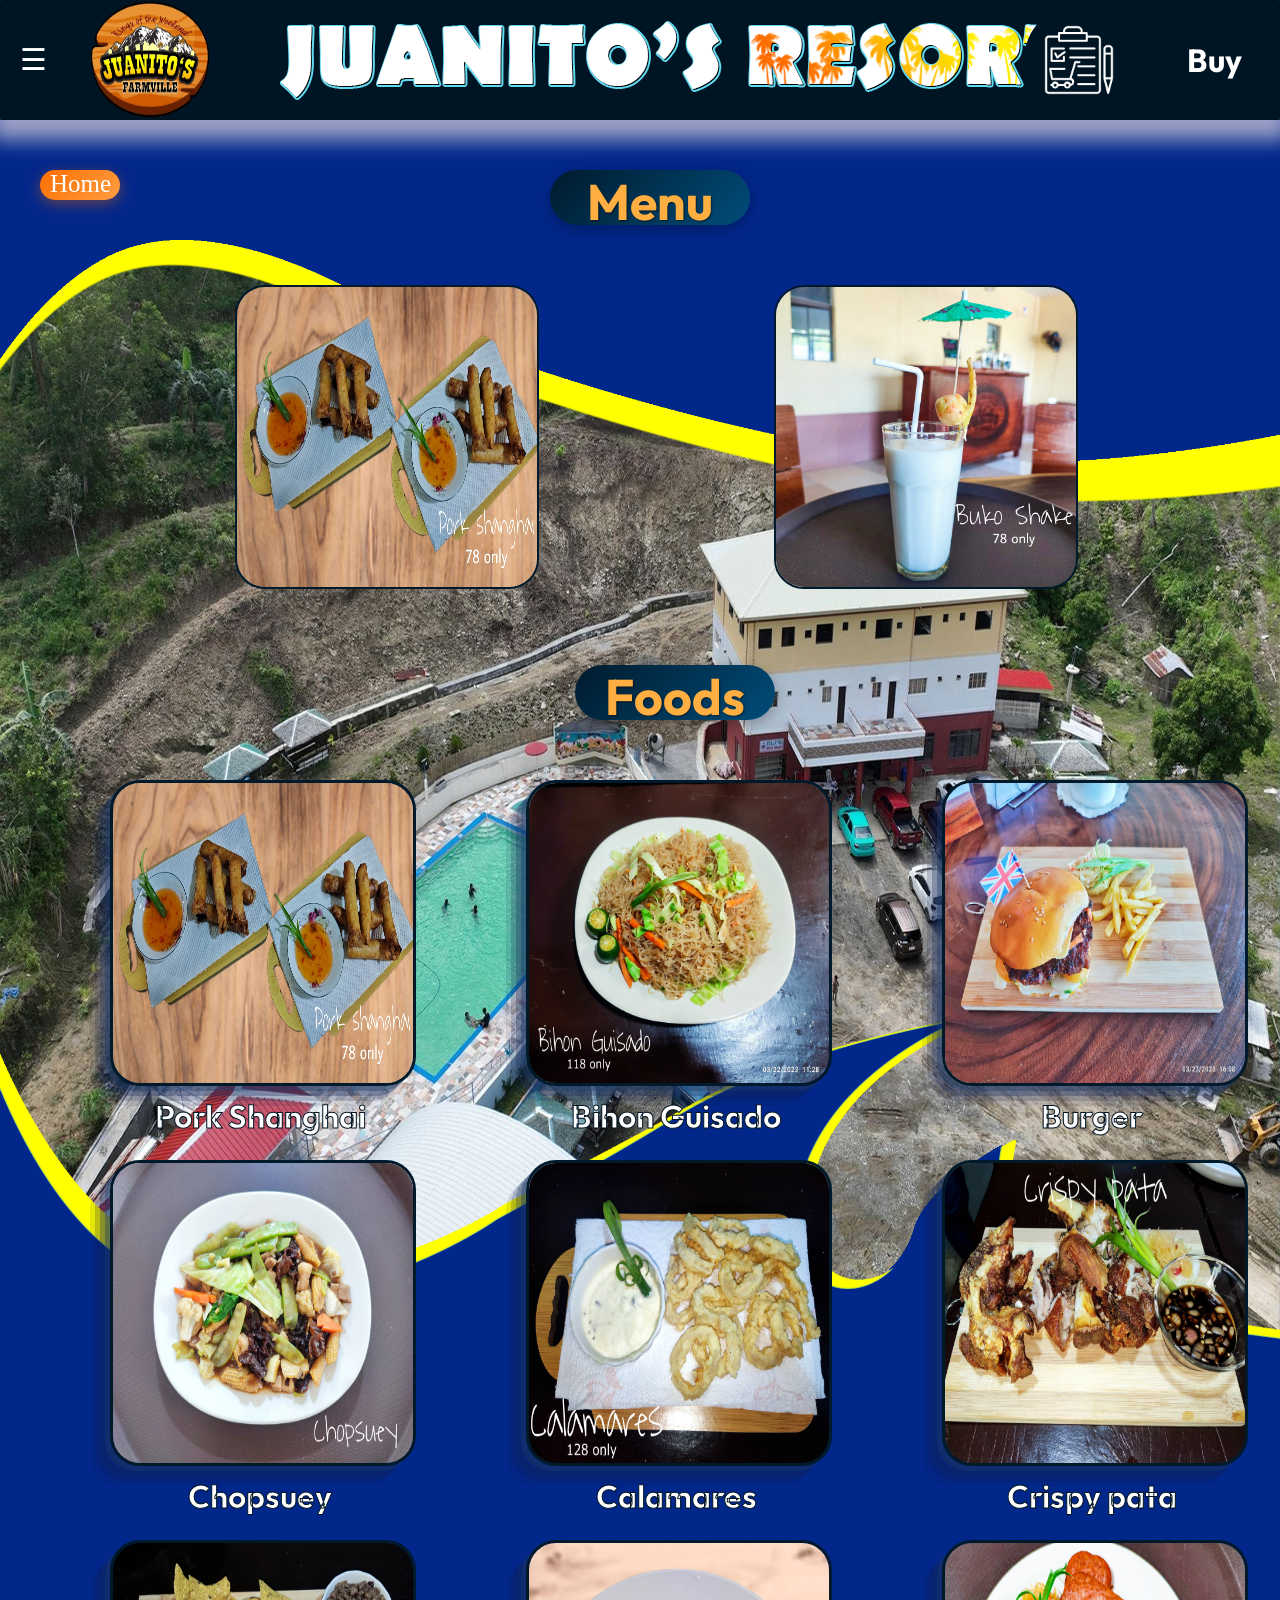
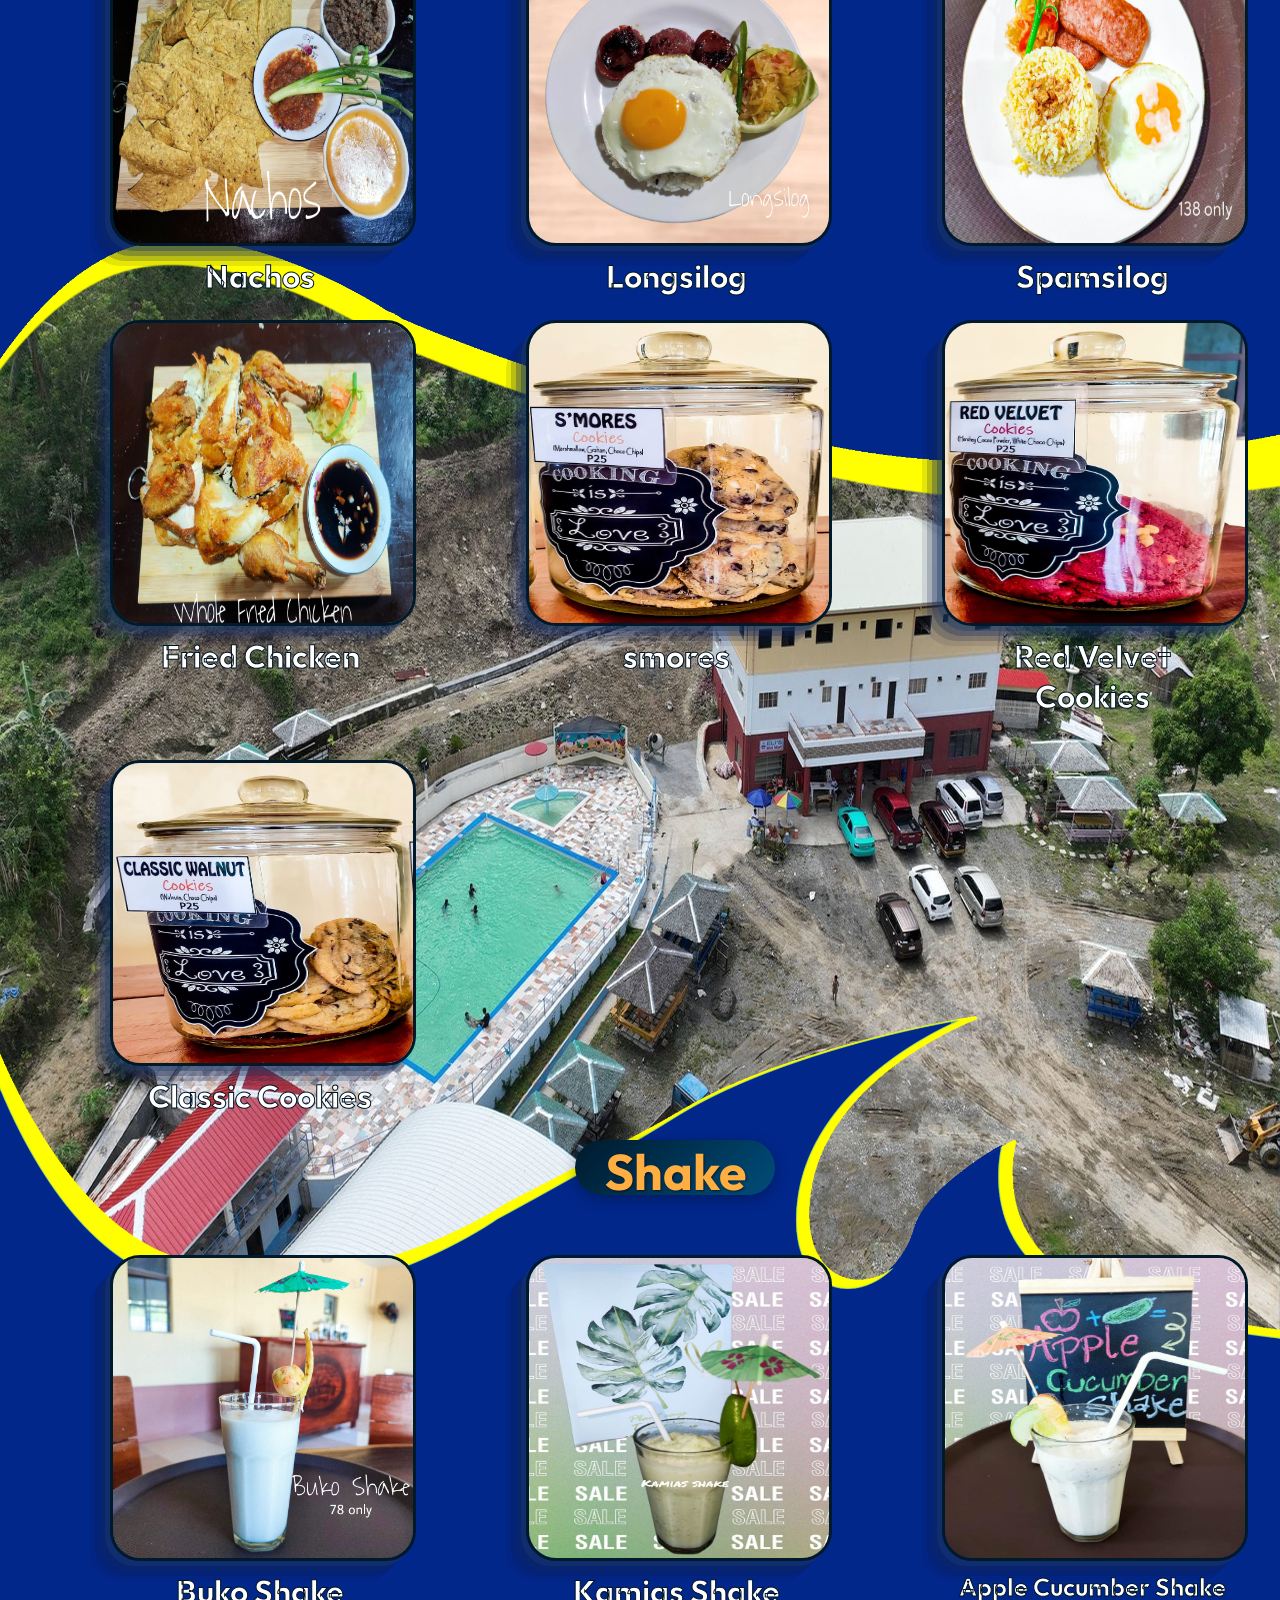
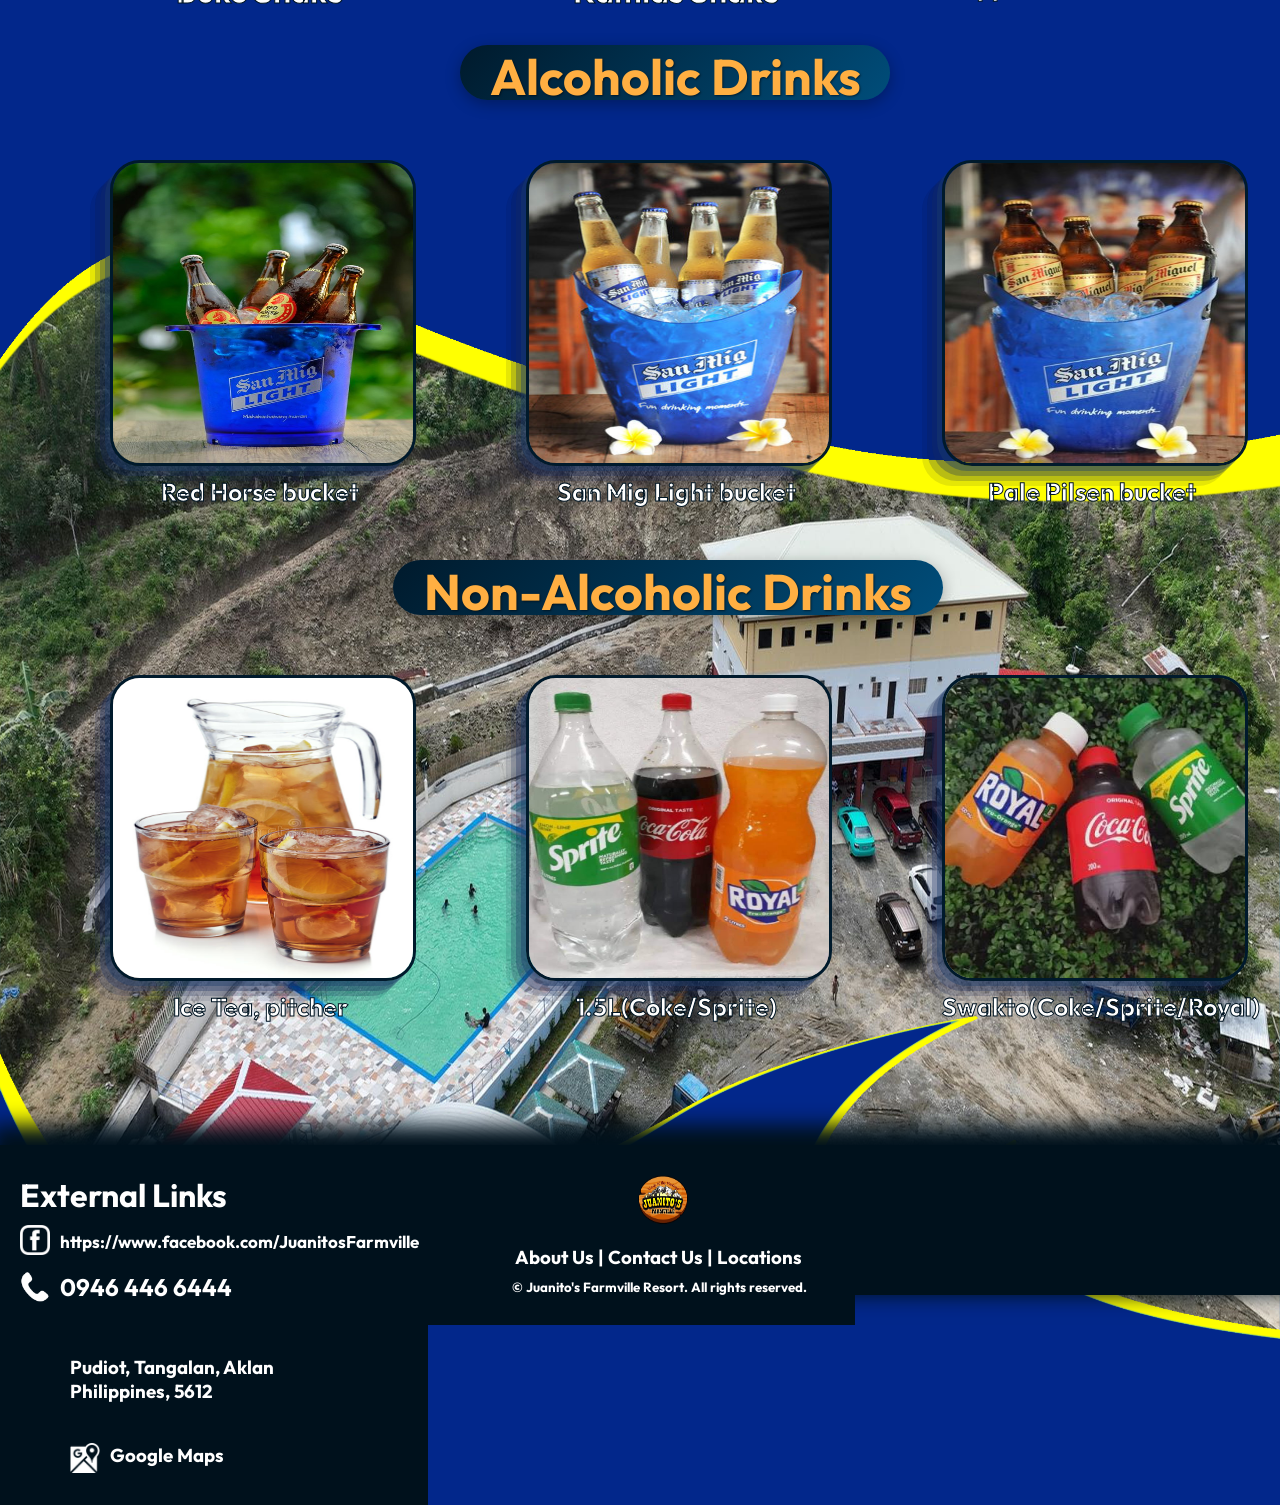
<file: menu.html>
<html>
<head>
	<link href="assets/css/foods_drinks.css" rel="stylesheet" type="text/css">
	<link rel="icon" type="image/x-icon" href="images/logo.ico">
	<script src="assets/js/jquery-3.6.4.min.js" type="text/javascript"></script>
	<title>Menu</title>
	<link href="assets/css/responsive.css" rel="stylesheet" type="text/css">
</head>
<body>

		<img class="background">
		<div id="mySidenav" class="sidenav">
			<p class="closebtn" onclick="closeNav()">&times;</p>
			<a href="index.html">Home</a>
			<a id="nav" href="#scrollMenu">Menu</a>
			<a id="nav" href="#scrollFoods">Foods</a>
			<a id="nav"href="#scrollDrinks">Shake</a>
			<a id="nav"href="#scrollAlcoholicDrinks">Alcoholic Drinks</a>
			<a id="nav" href="#scrollNonAlcDrinks">Non-Alcoholic Drinks</a>
			<a href="contact_us.html">Contact</a>
			<a href="rates_packages.html">Rates & Packages</a>
		</div>
		
		<div id="header" class="header" > 
			<div id="sidebar" onclick="openNav()"  style="font-size:30px;cursor:pointer" ><span>&#9776;</span></div>
			<a href="index.html"><img src="assets/images/logo.png" id="logo"></a> 
			<div id="cart"><img id="cartImg" src="assets/images/order1.png"></div>
			<div id="buy"><h1>Buy</h1></div>
		</div>	
		<!-- MENU --><!-- MENU --><!-- MENU --><!-- MENU --><!-- MENU --><!-- MENU --><!-- MENU --><!-- MENU --><!-- MENU --><!-- MENU -->
		<div class="content" id="content" >	
			<div id="scrollMenu"></div>
			
			<div id="orderDiv">
			<h3>Order List</h3>
				<div id="cartDiv">
					
				</div>
			</div>

			<div id="backgroundVid">
				<video id="theVideo" height="100%" width="100%" autoplay loop muted>
					<source src="assets/videos/waves_1080p.mp4" type="video/mp4">
				</video>
			</div>
			
			<div id="backbtn">
				<a href="index.html">Home</a>
			</div>
			
			<h1 id="title">Menu</h1>
		
			<div class="menuBtn" id="food">
				<a href="#scrollFoods"><img id="shanghaiMenu" src="assets/images/shanghai.jpg"/><div id="menutitle" class="food"><h1>Foods</h1></div></a>
			</div>
			
			<div class="menuBtn" id="drink">
				<a href="#scrollDrinks"><img id="bukoMenu" src="assets/images/buko shake.jpg"/>
				<div id="menutitle" class="drink"><h1>Drinks</h1></div></a>  
			</div>
		
		</div>
		<!-- FOODS --><!-- FOODS --><!-- FOODS --><!-- FOODS --><!-- FOODS --><!-- FOODS --><!-- FOODS --><!-- FOODS --><!-- FOODS --><!-- FOODS -->
		<div class="content" id="contentFoods">	
			<div id="scrollFoods"></div>
			
			<h1 id="foodtitleMenu">Foods</h1>
			
			
			
			<div class="menu" id="shanghai">
				<a ><img class="prodImg" src="assets/images/shanghai.jpg"/>
				<h1 class="foodTitle">Pork Shanghai</h1>
				<div class="foodPrice" id="shanghaiPrice"><h1>&#8369; 78.00</h1></div></a>
			</div>	
			
			<div class="menu" id="bihon" >
				<a ><img class="prodImg" src="assets/images/bihon.jpg"/>  
				<h1 class="foodTitle">Bihon Guisado</h1>
				<div class="foodPrice" id="bihonPrice"><h1>   &#8369; 118.00</h1></div></a>
			</div>	
			
			<div class="menu" id="burger">
				<a ><img class="prodImg" src="assets/images/burger.jpg"/>
				<h1 class="foodTitle">Burger</h1>
				<div class="foodPrice" id="burgerPrice"><h1>&#8369; 138.00</h1></div></a>	
			</div>	
			
			<div class="menu" id="chopsuey" >
				<a ><img class="prodImg" src="assets/images/chopsuey.jpg"/>
				<h1 class="foodTitle">Chopsuey</h1>
				<div class="foodPrice" id="chopsueyPrice"><h1>&#8369; 138.00</h1></div></a>
			</div>	
			
			<div class="menu" id="calamares">
				<a ><img class="prodImg" src="assets/images/calamares.jpg"/>
				<h1 class="foodTitle">Calamares</h1>
				<div class="foodPrice" id="calamaresPrice"><h1>&#8369; 128.00</h1></div></a> 	
			</div>	
			
			<div class="menu" id="crispypata">
				<a ><img class="prodImg" src="assets/images/crispy pata.jpg"/>
				<h1 class="foodTitle">Crispy pata</h1>
				<div class="foodPrice" id="crispypataPrice"><h1>&#8369; 468.00</h1></div></a>	
			</div>	
			
			<div class="menu" id="nachos">
				<a ><img class="prodImg" src="assets/images/nachos.jpg"/>
				<h1 class="foodTitle">Nachos</h1>
				<div class="foodPrice" id="nachosPrice"><h1>&#8369; 198.00</h1></div></a>	
			</div>	
			
			<div class="menu" id="longsilog">
				<a ><img class="prodImg" src="assets/images/longsilog.jpg"/>
				<h1 class="foodTitle">Longsilog</h1>
				<div class="foodPrice" id="longsilogPrice"><h1>&#8369; 98.00</h1></div></a>	
			</div>	
			
			<div class="menu" id="spamsilog">
				<a ><img class="prodImg" src="assets/images/spamsilog.jpg"/>
				<h1 class="foodTitle">Spamsilog</h1>
				<div class="foodPrice" id="spamsilogPrice"><h1>&#8369; 138.00</h1></div></a>
			</div>	
			
			<div class="menu" id="friedchicken">
				<a ><img class="prodImg" src="assets/images/whole fried chicken.jpg"/>
				<h1 class="foodTitle">Fried Chicken</h1>
				<div class="foodPrice" id="friedchickenPrice"><h1>&#8369; 388.00</h1></div></a>
			</div>	
			
			<div class="menu" id="smores">
				<a ><img class="prodImg" src="assets/images/smores.jpg"/>
				<h1 class="foodTitle">smores</h1>
				<div class="foodPrice" id="smoresPrice"><h1>&#8369; 25.00</h1></div></a>
			</div>
			<div class="menu" id="redvelvet">
				<a ><img class="prodImg" src="assets/images/redvelvet.jpg"/>
				<h1 class="foodTitle" id="redvelvetTitle">Red Velvet Cookies</h1>
				<div class="foodPrice" id="redvelvetPrice"><h1>&#8369; 25.00</h1></div></a>
			</div>
			<div class="menu" id="classic">
				<a ><img class="prodImg" src="assets/images/classic.jpg"/>
				<h1 class="foodTitle">Classic Cookies</h1>
				<div class="foodPrice" id="classicPrice"><h1>&#8369; 25.00</h1></div></a>
			</div>
			
		</div>
		<!--DRINKS--><!--DRINKS--><!--DRINKS--><!--DRINKS--><!--DRINKS--><!--DRINKS--><!--DRINKS--><!--DRINKS--><!--DRINKS--><!--DRINKS-->
		<div class="content" id="contentDrinks">	
			<div id="scrollDrinks"></div>
			
			<h1 id="drinktitleMenu">Shake</h1>
			
			<div class="menu" id="buko">
				<a ><img class="prodImg" src="assets/images/buko shake.jpg"/>
				<h1 class="drinkTitle">Buko Shake</h1>
				<div class="drinkPrice" id="bukoPrice"><h1>&#8369; 78.00</h1></div></a>  
			</div>	
			<div class="menu" id="kamias">
				<a ><img class="prodImg" src="assets/images/kamias shake.jpg"/>
				<h1 class="drinkTitle">Kamias Shake</h1>
				<div class="drinkPrice" id="kamiasPrice"><h1>&#8369; 88.00</h1></div></a>	
			</div>	
			<div class="menu" id="cucumber">
				<a ><img class="prodImg" src="assets/images/cucumber shake.jpg"/>
				<h1 id="cucumberTitle">Apple Cucumber Shake</h1>
				<div class="drinkPrice" id="cucumberPrice"><h1>&#8369; 98.00</h1></div></a>
			</div>	
			
			<div id="scrollAlcoholicDrinks"></div>
			<h1 id="title1">Alcoholic Drinks</h1>
			
			<div class="menu" id="redhorse">
				<a ><img class="prodImg" src="assets/images/redhorse.jpg"/>
				<h1 class="alcoholTitle">Red Horse bucket</h1>
				<div class="drinkPrice" id="redhorsePrice"><h1><a>&#8369; 410.00</div></a>
			</div>
			
			<div class="menu" id="sanmig">
				<a ><img class="prodImg" src="assets/images/sanmig.jpg"/>
				<h1 class="alcoholTitle">San Mig Light bucket</h1>
				<div class="drinkPrice" id="sanmigPrice"><h1><a>&#8369; 350.00</div></a>
			</div>
			
			<div class="menu" id="pilsen">
				<a ><img class="prodImg" src="assets/images/pilsen.jpg"/>
				<h1 class="alcoholTitle" id="pilsenTitle">Pale Pilsen bucket</h1>
				<div class="drinkPrice" id="pilsenPrice"><h1><a>&#8369; 320.00</div></a>
			</div>
			
			<div id="scrollNonAlcDrinks"></div>
			<h1 id="title2">Non-Alcoholic Drinks</h1>
			
			<div class="menu" id="icetea">
				<a ><img class="prodImg" src="assets/images/icetea.jpg"/>
				<h1 class="nonalcTitle" id="iceteaTitle">Ice Tea, pitcher</h1>
				<div class="drinkPrice" id="iceteaPrice"><h1><a>&#8369; 88.00</div></a>
			</div>
			
			<div class="menu" id="softdrinks">
				<a ><img class="prodImg" src="assets/images/softdrinks.jpg"/>
				<h1 class="nonalcTitle" id="softdrinksTitle">1.5L(Coke/Sprite)</h1>
				<div class="drinkPrice" id="softdrinksPrice"><h1><a>&#8369; 80.00</div></a>
			</div>
			
			<div class="menu" id="swakto">
				<a ><img class="prodImg" src="assets/images/swakto.jpg"/>
				<h1 class="nonalcTitle" id="swaktoTitle">Swakto(Coke/Sprite/Royal)</h1>
				<div class="drinkPrice" id="swaktoPrice"><h1><a>&#8369; 20.00</div></a>
			</div>
			
		</div>
		
		<div id="footer">
		
			<div class="footerlinks" id="box1">
				<h1>External Links</h1>
				<a href="https://www.facebook.com/JuanitosFarmville" target="_blank"><img src="assets/images/fb.png" id="linkicon">
				<h3>https://www.facebook.com/JuanitosFarmville</h3></a>
				<br>
				<img src="assets/images/phone.png" id="linkicon"><h2>0946 446 6444</h2>
			</div>
			
			<div class="footerlinks" id="box2">
				<a href="#"><img src="assets/images/logo.png" id="icon"></a><br><br><br>
				<h3><a href="#">About Us</a> | <a href="contact_us">Contact Us</a> | <a href="https://www.google.com/maps/dir//11.7388953,122.2645211/@11.1842206,122.0379746,9z" target="_blank">Locations</a></h3>
				<h5>&copy; Juanito's Farmville Resort. All rights reserved.</h5>
			</div>
			
			<div class="footerlinks" id="box3">
				<h3>Pudiot, Tangalan, Aklan<br>
				Philippines, 5612 </h3>
				<br><br>
				<a href="https://www.google.com/maps/dir//11.7388953,122.2645211/@11.1842206,122.0379746,9z" target="_blank"><img src="assets/images/googlemaps.png" id="linkicon">
				<h3>Google Maps</h3></a>
			</div>
			
		</div>

	<script>
	   
			function openNav() {
				$("#mySidenav").css('width', '320px');
				$("#mySidenav a").css('width', '300px');
	
			}

			function closeNav() {
				$("#mySidenav").css('width', '0px');
			}
				


		
		
		
		
		
		 $(document).ready(function(){
		 	//cart
		 	$("#orderDiv").hide();
			
			$("#cart").click(function(){
				$("#orderDiv").slideToggle();
				
			});
			
			$("#buy").click(function(){
				alert("Thank You for Ordering!");
				$("#cartDiv").html("");
				$("#orderDiv").slideUp(1000);
			});
			

			//Order Append
			
			
			$(".menu").click(function(){
				 var item = $(this).find(".foodTitle, .drinkTitle, #cucumberTitle, .alcoholTitle, .nonalcTitle").text();
				 var price = $(this).find(".foodPrice, .drinkPrice").text();
				
				
				$("#cartDiv").append('<li >' + item + " - " +  price + '</li>')
				$("#orderDiv").slideDown();
				
			});
			

			
			
			//Main Menu
			$("#food").hover(function(){
				$(".food").show();
			});
			
			$("#drink").hover(function(){
				$(".drink").show();
			});
			
			$("#food, #drink").click(function(){
				$("#mySidenav").css('width', '300px');
			});
			
			$(".menu").click(function(){
				$("#mySidenav").css('width', '0px');
			});
			
			
				
			$(".menuBtn").mouseleave(function(){
				$(".drink, .food").hide();
			});
			
			//Foods
			$("#shanghai").hover(function(){
				$("#shanghaiPrice").show();
			});
			
			$("#bihon").hover(function(){
				$("#bihonPrice").show();
			});
			
			$("#burger").hover(function(){
				$("#burgerPrice").show();
			});
			
			$("#chopsuey").hover(function(){
				$("#chopsueyPrice").show();
			});
			
			$("#calamares").hover(function(){
				$("#calamaresPrice").show();
			});
			
			$("#crispypata").hover(function(){
				$("#crispypataPrice").show();
			});
			
			$("#nachos").hover(function(){
				$("#nachosPrice").show();
			});
			
			$("#longsilog").hover(function(){
				$("#longsilogPrice").show();
			});
			
			$("#spamsilog").hover(function(){
				$("#spamsilogPrice").show();
			});
			
			$("#friedchicken").hover(function(){
				$("#friedchickenPrice").show();
			});
			
			$("#smores").hover(function(){
				$("#smoresPrice").show();
			});

			$("#classic").hover(function(){
				$("#classicPrice").show();
			});
			
			
			
			
			$("#redvelvet").hover(function(){
				$("#redvelvetPrice").show();
			});
			
			
			
			$(".menu").mouseleave(function(){
				$(".foodPrice").hide();

			});
			
			
			
			
			
			//DRINKS
			$("#buko").hover(function(){
				$("#bukoPrice").show();
			});
			
			$("#kamias").hover(function(){
				$("#kamiasPrice").show();
			});
			
			$("#cucumber").hover(function(){
				$("#cucumberPrice").show();
	
			});
			
			
			$("#redhorse").hover(function(){
				$("#redhorsePrice").show();
			});
			
			$("#sanmig").hover(function(){
				$("#sanmigPrice").show();
			});
			
			$("#pilsen").hover(function(){
				$("#pilsenPrice").show();
			});
			
			$("#icetea").hover(function(){
				$("#iceteaPrice").show();
			});
			
			$("#softdrinks").hover(function(){
				$("#softdrinksPrice").show();
			});
		
			$("#swakto").hover(function(){
				$("#swaktoPrice").show();
				$("#swaktoTitle").hide();
			});
			

			
			$(".menu").mouseleave(function(){
				$(".drinkprice").hide();
				$("#swaktoTitle").show();
			});
			
		});
		
		
		
		
	</script>
</body>
</html>
</file>
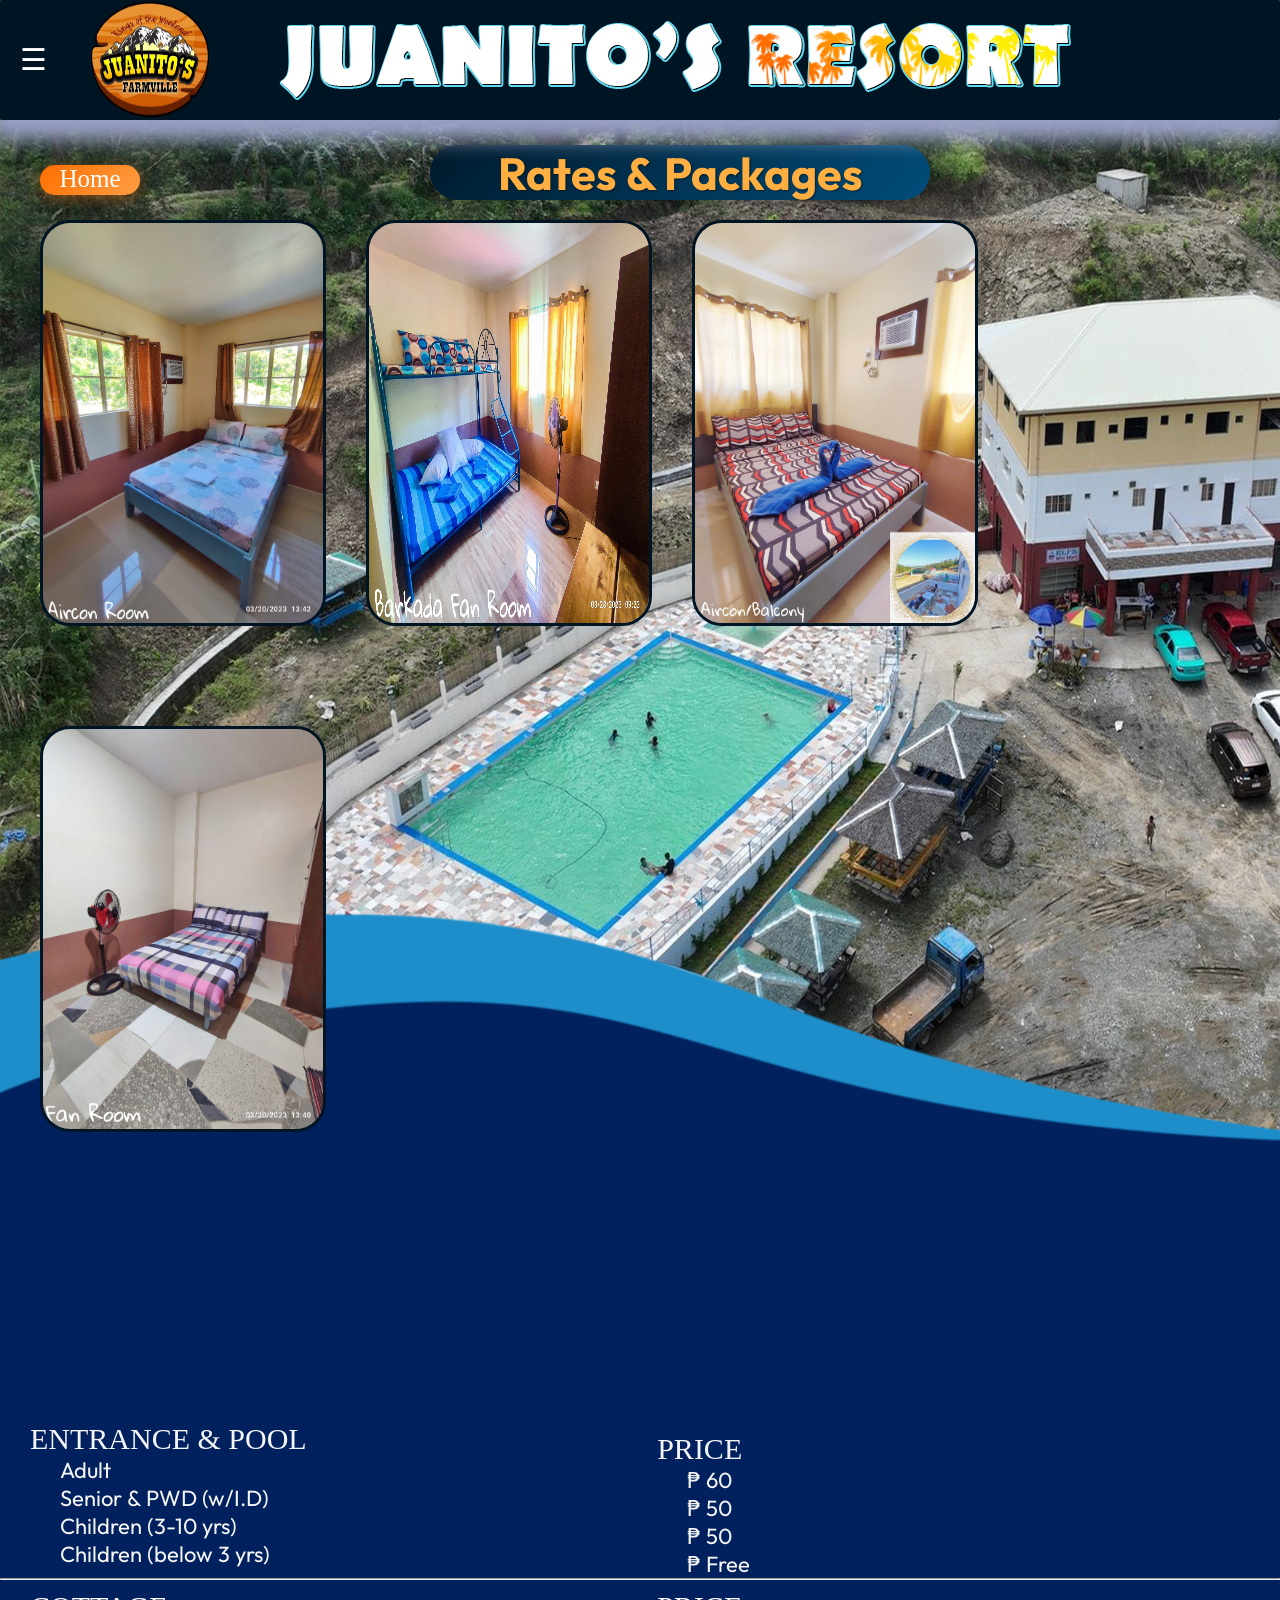
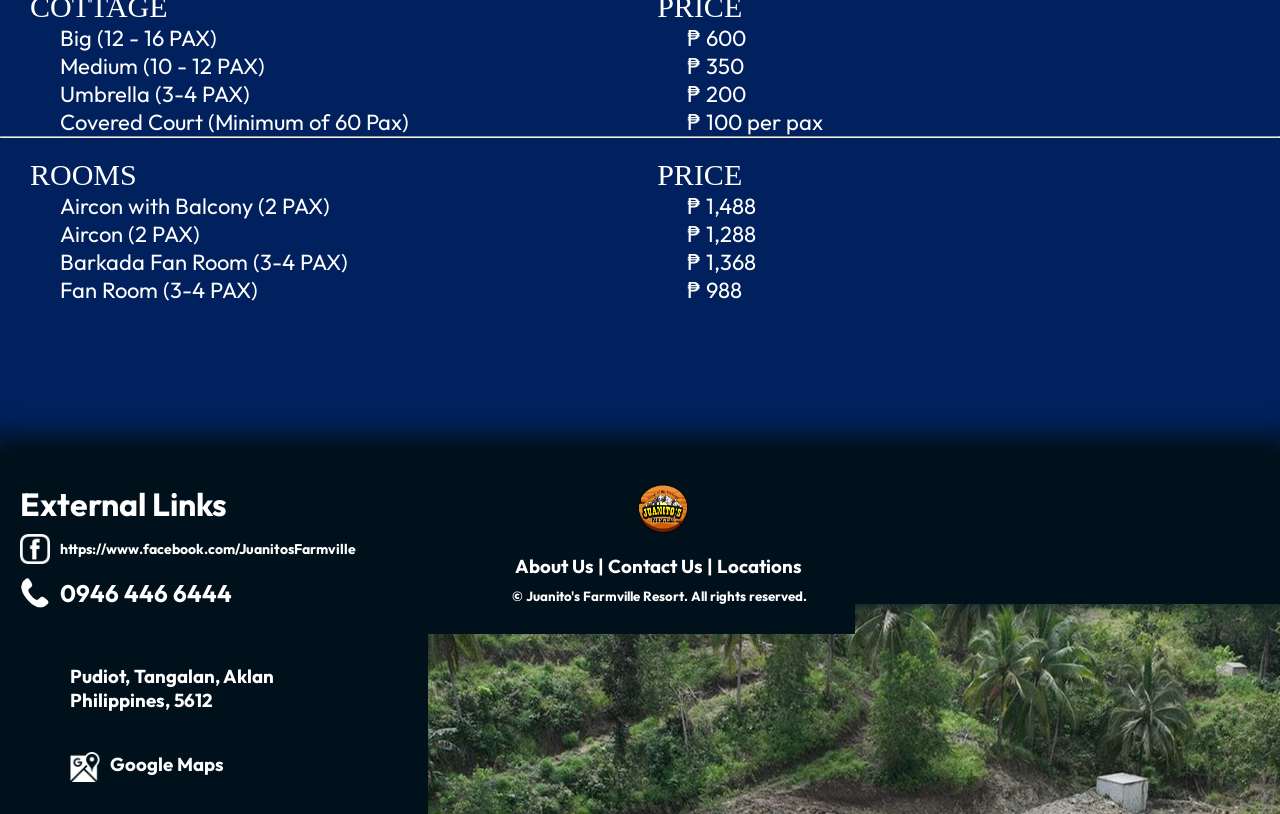
<file: rates_packages.html>
<html>
<head>
	<link href="assets/css/rates_packages.css" rel="stylesheet" type="text/css">
	<link rel="icon" type="image/x-icon" href="images/logo.ico">
	<script src="assets/js/jquery-3.6.4.min.js" type="text/javascript"></script>
	<title>Rates & Packages</title>
	<link href="assets/css/responsive.css" rel="stylesheet" type="text/css">
</head>
<body>


		<div id="mySidenav" class="sidenav">
			<p class="closebtn" onclick="closeNav()">&times;</p>
			<a href="index.html">Home</a>
			<a href="menu.html">Menu</a>
			<a href="contact_us.html">Contact</a>
			<a href="rates&packages.html">Rates & Packages</a>
		</div>
		
		<div id="header" class="header" > 
			<div id="sidebar" onclick="openNav()"  style="font-size:30px;cursor:pointer" ><span>&#9776;</span></div>
			<a href="index.html"><img src="assets/images/logo.png" id="logo"></a> 
		</div>	


		<div id="content">
		
			<div id="backbtn">
				<center><a href="index.html">Home</a></center>
			</div>
		
			<h1 id="title">Rates & Packages</h1>

			<div class="roomsImg">
				<div>
					<img class="roomInteractive" id="booknow" src="assets/images/aircon room.jpg"/>
				</div>

				<div>
					<img class="roomInteractive" src="assets/images/barkada fan room.jpg"/>
				</div>

				<div>
					<img class="roomInteractive" src="assets/images/aircon balcony.jpg"/>
				</div>

				<div>
					<img class="roomInteractive" src="assets/images/fan room.jpg"/>
				</div>
				
			</div>
			
			<div class="packages">
				<div class="entrance">
					<p id="poolrate">ENTRANCE & POOL</p>
					<p class="pool">Adult</p>
					<p class="pool">Senior & PWD (w/I.D)</p>
					<p class="pool">Children (3-10 yrs)</p>
					<p class="pool">Children (below 3 yrs)</p>
				</div>
				<div class="entrancePrice">
					<p id="poolrate">PRICE</p>
					<p class="pool" id="poolPrice">&#8369; 60</p>
					<p class="pool" id="poolPrice">&#8369; 50</p>
					<p class="pool" id="poolPrice">&#8369; 50</p>
					<p class="pool" id="poolPrice">&#8369; Free</p>
				</div>
				
				<br>
				<hr width="99.85%">
				
				<div class="cottage">
					<p id="cottagerate">COTTAGE</p>
					<p class="cottage1">Big (12 - 16 PAX)</p>
					<p class="cottage1"> Medium (10 - 12 PAX)</p>
					<p class="cottage1 ">Umbrella (3-4 PAX)</p>
					<p class="cottage1">Covered Court (Minimum of 60 Pax)</p>
				</div>
				<div class="cottagePrice">
					<p id="cottagerate">PRICE</p>
					<p class="cottage1" id="cottagePrice">&#8369; 600</p>
					<p class="cottage1" id="cottagePrice">&#8369; 350</p>
					<p class="cottage1" id="cottagePrice">&#8369; 200</p>
					<p class="cottage1" id="cottagePrice">&#8369; 100 per pax</p>
				</div>
				
				<br>
				<hr width="99.85%">
				
				<div class="rooms">
					<p id="roomrate">ROOMS</p>
					<p class="rate">Aircon with Balcony (2 PAX)</p>
					<p class="rate">Aircon (2 PAX)</p>
					<p class="rate">Barkada Fan Room (3-4 PAX)</p>
					<p class="rate">Fan Room (3-4 PAX)</p>
				</div>
				<div class="entrancePrice">
					<p id="roomrate">PRICE</p>
					<p class="rate" id="roomPrice">&#8369; 1,488</p>
					<p class="rate" id="roomPrice">&#8369; 1,288</p>
					<p class="rate" id="roomPrice">&#8369; 1,368</p>
					<p class="rate" id="roomPrice">&#8369; 988</p>
				</div>
			</div>

		</div>
		
		
		
		<div id="footer">
		
			<div class="footerlinks" id="box1">
				<h1>External Links</h1>
				<a href="https://www.facebook.com/JuanitosFarmville" target="_blank"><img src="assets/images/fb.png" id="linkicon">
				<h3>https://www.facebook.com/JuanitosFarmville</h3></a>
				<br>
				<img src="assets/images/phone.png" id="linkicon"><h2>0946 446 6444</h2>
			</div>
			
			<div class="footerlinks" id="box2">
				<a href="#"><img src="assets/images/logo.png" id="icon"></a><br><br><br>
				<h3><a href="#">About Us</a> | <a href="contact_us.html">Contact Us</a> | <a href="https://www.google.com/maps/dir//11.7388953,122.2645211/@11.1842206,122.0379746,9z" target="_blank">Locations</a></h3>
				<h5>&copy; Juanito's Farmville Resort. All rights reserved.</h5>
			</div>
			
			<div class="footerlinks" id="box3">
				<h3>Pudiot, Tangalan, Aklan<br>
				Philippines, 5612 </h3>
				<br><br>
				<a href="https://www.google.com/maps/dir//11.7388953,122.2645211/@11.1842206,122.0379746,9z" target="_blank"><img src="assets/images/googlemaps.png" id="linkicon">
				<h3>Google Maps</h3></a>
			</div>
			
		</div>

	<script>
	   
			function openNav() {
				$("#mySidenav").css('width', '300px');
				/* UPDATE */$("#mySidenav a").css('width', '300px');
	
			}

			function closeNav() {
				$("#mySidenav").css('width', '0px');
			}


	</script>

</body>
</html>
</file>
<file: assets/css/foods_drinks.css>
*{
	margin: 0px;
	padding: 0px;
	font-family: arial;
}

body{
	position: absolute;
	background: url('../images/blue2.png');
	background-size: cover;
	margin: 0px;
	
}



/*  TEMPORARY DISABLE>>>>>>>>>>>>>>>>>>>>
.background{
	position: absolute;
	background: url('../images/buddy.png');
	background-size: auto;
	margin: 0px;
	z-index: 1;
	height:600px;
	width:1349px;
	top: 600px;
} */


/*id starts here*/

/*index id starts here*/
#logo{
	height: 120px;
	width: 120px;
	margin-left: 20px;
	float: left;
	background: none;
	position: absolute;
}

#header{
	top: 0;
	overflow-x: hidden;
	position: fixed;
	z-index: 1;
	background-image: url('../images/header.png');
	height: 120px;
	width: 100%;
	border-radius: 2px;
	box-shadow: 0px 10px 20px 10px #9BA1C7;
	overflow-y: hidden; 
	
}

.content{
	z-index: 1000;
}

#content{
	margin-top: 130px;
	height: 100%;
	width: 100%;
	background-color: none;
	
}

#contentFoods{
	margin-top: 130px;
	height: 100%;
	width: 100%;
	
	
}

#contentDrinks{
	margin-top: 130px;
	height: 100%;
	width: 100%;
	background-color: white;
	
}

#scrollMenu{
	/*background-color: rgb(255,255,255, 0.5);*/
	z-index: -1;
	margin-top: -130px;
	height: 600px;
	width: 1349px;
	position: absolute;
}


#scrollFoods{
	/*background-color: rgb(0,0,0, 0.5);*/
	z-index: -1;
	margin-top: 390px;
	height: 600px;
	width: 1349px;
	position: absolute;
}

#scrollDrinks{
	/*background-color: rgb(0,0,0, 0.5);*/
	z-index: -1;
	margin-top: 2450px;
	height: 600px;
	width: 1349px;
	position: absolute;
}

#scrollAlcoholicDrinks{
	/*background-color: rgb(255,255,255, 0.5);*/
	z-index: -1;
	margin-top: 2980px;
	height: 600px;
	width: 1349px;
	position: absolute;
}

#scrollNonAlcDrinks{
	/*background-color: rgb(255,255,255, 0.5);*/
	z-index: -1;
	margin-top: 3480px;
	height: 600px;
	width: 1349px;
	position: absolute;
}


#body{
	width: 800px;
	height: 500px;
	margin-top: 20px;
	border-radius: 20px;
	margin-left: 270px ;
	border: 6px solid #001a2c;
}

#body:hover{
	transition: all .5s ;
	cursor: pointer;
	transform: scale(1.05);
	position: absolute;
}

/* footer */
#footer{
	background-color: #00111c;
	height: 150px;
	width: 100%;
	margin-top: 100px;
	box-shadow: 0px -10px 20px 10px #00111c;
	float: left;
	position: auto;
	bottom: 0;
	z-index: 3;
}

.footerlinks{
	color: white; 
	height: 100%;
	width: 31.85%;
	float: left;
	padding-top: 30px;
	padding-left: 20px;
	background-color: #00111c;
}


#icon{
	height: 50px;
	width: 50px;
	float: left;
	margin-left: 190px;


}

#linkicon{
	height: 30px;
	width: 30px;
	float: left;
	margin-right: 10px;
}

.footerlinks a{
	color: white;
	text-decoration: none;
}

.footerlinks a:hover{
	color: grey;
	text-decoration: none;
}

#box1 h3{
	margin-top: 10px;
	padding-top: 6px;
	font-size: 17px;
}


#box2 h5{
	margin-left: 64px;
	margin-top: 10px;
}

#box2 h3{
	margin-left: 67px;
	margin-top: 10px;
}

#box3 h3{
	margin-left: 50px;
}

#box3 img{
	margin-left: 50px;
}

/*index id ends here*/




/*menu id starts here*/



#title{
	margin-top: 40px;
	margin-left: 430px;
	margin-right: 500px;
	color: white;
	float: left;
	border: 2px white solid;
	border-radius: 30px;
	height: 55px;
	width: 200px;
	text-align: center;
	background-color: #001a2c;
	font-size: 50px;
	z-index: 2;
}


#foodtitleMenu{
	margin-top: 60px;
	margin-left: 575px;
	margin-right: 500px;
	color: white;
	float: left;
	border: 2px white solid;
	border-radius: 30px;
	height: 55px;
	width: 200px;
	text-align: center;
	background-color: #001a2c;
	font-size: 50px;
	z-index: 2;
}

#drinktitleMenu{
	margin-top: 60px;
	margin-left: 575px;
	margin-right: 500px;
	color: white;
	float: left;
	border: 2px white solid;
	border-radius: 30px;
	height: 55px;
	width: 200px;
	text-align: center;
	background-color:  #001a2c;
	font-size: 50px;
	z-index: 2;
}

#title1{
	margin-top: 70px;
	margin-left: 460px;
	margin-right: 100px;
	color: white;
	float: left;
	border: 2px white solid;
	border-radius: 30px;
	height: 55px;
	width: 430px;
	text-align: center;
	background-color: #001a2c;
	font-size: 50px;
	
}

#title2{
	margin-top: 10px;
	margin-left: 393px;
	margin-right: 0px;
	color: white;
	float: left;
	border: 2px white solid;
	border-radius: 30px;
	height: 55px;
	width: 550px;
	text-align: center;
	background-color: #001a2c;
	font-size: 50px;
	
}


#backbtn a{
	text-align: center;
	text-decoration: none;
	color: white;
	font-size: 25px;
	font-family: impact;
	margin-left: 10px;
}

#backbtn{
	margin-top: 40px;
	margin-left: 40px;
	float: left;
	height: 30px;
	width: 80px;
	color: ;
	background-color: #001a2c;
	border: 2px white solid;
	border-radius: 30px;
}


#backbtn:hover{
	background-color: white ;
	height: 30px;
	width: 80px;
	border: 2px #001523 solid;
	float: left;
	color: black;
	cursor: pointer;
}

#backbtn:hover a{
	color: black;
}

.menu{
	position: relative;
}



/*foods starts here*/

.foodTitle{
	position: absolute;
	text-align: center;
	height: 40px;
	width: 250px;
	margin-top: 10px;
	margin-left: 25px;
	float: left;
	color: black;
	-webkit-text-fill-color: white;
	-webkit-text-stroke: 1px #001523;
}

.foodPrice{
	position: absolute;
	text-align: center;
	height: 40px;
	width: 250px;
	margin-top: 10px;
	margin-left: 25px;
	color: white;
	float: left;
	background-color: #001523;
	border: white 2px solid;
	border-radius: 30px;
	display: none;
	
	
}

#redvelvet{
	height: 380px;
}


#redvelvet:hover .foodtitle{
	display: none;
}



/* remove lng ni if kalain hehe*/
.foodPrice:hover{
	background-color: #001523;
	border: white 2px solid;
	transform: scale(1.05);
}

.foodPrice h1{
	margin-top: 5px;
}
/* remove lng ni if kalain hehe*/




/* foods end here*/

/*drinks starts here*/

.drinktitle{
	position: absolute;
	text-align: center;
	text-decoration: none;
	height: 40px;
	width: 250px;
	margin-top: 10px;
	margin-left: 25px;
	float: left;
	color: black;
	-webkit-text-fill-color: white;
	-webkit-text-stroke: 1px #001523;
}

.nonalctitle{
	position: absolute;
	text-align: center;
	text-decoration: none;
	height: 40px;
	width: 300px;
	margin-top: 10px;
	float: left;
	color: black;
	-webkit-text-fill-color: white;
	-webkit-text-stroke: 1px #001523;
	font-size: 25px;
	background-color: none;
}

#cucumbertitle{
	position: absolute;
	text-align: center;
	text-decoration: none;
	height: 40px;
	width: 300px;
	margin-top: 10px;
	float: left;
	color: black;
	-webkit-text-fill-color: white;
	-webkit-text-stroke: 1px #001523;
	font-size: 25px;
	background-color: none;
}


.alcoholtitle{
	position: absolute;
	text-align: center;
	text-decoration: none;
	height: 40px;
	width: 300px;
	margin-top: 10px;
	float: left;
	color: black;
	-webkit-text-fill-color: white;
	-webkit-text-stroke: 1px #001523;
	font-size: 25px;
	background-color: none;
}


.drinkPrice{
	position: absolute;
	text-align: center;
	height: 40px;
	width: 300px;
	margin-top: 10px;
	margin-left: 0px;
	color: white;
	float: left;
	background-color: #001523;
	border: white 2px solid;
	border-radius: 30px;
	display: none;
	font-size: 13px;
}


.drinkPrice:hover{
	background-color: #001523;
	border: #001523 2px solid;
	color: white;
	transform: scale(1.05);
}

.drinkPrice h1{
	margin-top: 5px;
}

.drinkPrice a:hover {
	text-decoration: underline;
	color: white;
}

#redhorse{
	height: 390px;
	background-color: none;
}

#redhorse:hover .drinktitle{
	display: none;
}



/* drinks end here*/

/* (MENU BUTTONS) NAG HALIN SA style.css iya sang menu.html*/

#menutitle{
	position: absolute;
	top: 2px;
	height: 60px;
	width: 100%;
	background-color: #001523;
	border-radius: 28px;
	margin-top: 240px;
	color: white;
	display: none;
}

#menutitle h1{
	margin-top:10px;
	text-align: center;
	
}

#menutitle:hover h1{
	text-decoration: underline;
}

#shanghaiMenu{
	width: 300px;
	height: 300px;
	border-radius: 30px;
	
}

#bukoMenu{
	width: 300px;
	height:300px;
	border-radius: 30px;
}



/*END menu.html*/

/* foods and drinks Global size and design*/

.menu{
	border: #001523 ;
}
.menu{
	margin: 60px 0px 0px 110px;
	float: left;
	border-radius: 30px;
	height: 320px;
	background-color: none;
}



.menuBtn:hover{
	cursor: pointer;
	transition: all .5s ;
	transform: scale(1.05);
}

.menuBtn{
	margin: 60px 0px 0px 235px;
	float: left;
	border-radius: 30px;
	height: 320px;
	background-color: none;
}



.menu:hover{
	cursor: pointer;
	transition: all .5s ;
	transform: scale(1.05);
}

.menuBtn{
	position: relative;
}

.menu img{
	border: 3px solid #001a2c;
	width: 300px;
	height: 300px;
	border-radius: 30px;
	box-shadow: RGBA(29, 60, 105, 0.4) -5px 5px, RGBA(21, 42, 93, 0.3) -10px 10px, RGBA(14, 25, 70, 0.2) -15px 15px, RGBA(8, 11, 53, 0.1) -20px 20px;
}

.menuBtn img{
	border: 2px solid #001a2c;
	width: 300px;
	height: 300px;
	border-radius: 30px;
}


/*drinks id ends here*/


/*Background Video*/

#backgroundVid{
	height: 759px;
	width: 100%;
	position: absolute;
	z-index: -1;
	top: -100px;
	left: 0;
	right: 0;
	float: left;
	background-color:none;
}
#theVideo {
	height: 100%;
	width: 100%;
	float: left;
	
}


/*Background Video ends here*/


/* Navigation Sidebar */

#sidebar{
	background-color: #001523;
	height: 100%;
	width: 70px;
	position: aboslute;
	float: left;
}

#sidebar:hover{
	background-color: rgb(255,255,255, 0.5);
	height: 100%;
	width: 70px;
	position: aboslute;
	float: left;
	color: black;
	
}

#sidebar:hover span{
	color: black;
}


#header span{
	float: left;
	position: absolute;
	margin: 40px 0px 0px 20px;
	color: white;
	
}

.sidenav {
	height: 100%;
	width: 0;
	overflow-x: hidden;
	position: fixed;
	z-index: 2;
	top: 0;
	left: 0;
	background-color: rgb(0,0,0, 0.9);
	transition: 0.5s;
	padding-top: 120px;

}

.sidenav a {
	padding: 8px 8px 8px 32px;
	text-decoration: none;
	font-size: 25px;
	color: #818181;
	display: block;
	transition: 0.3s;
}

.sidenav a:hover {
	color: #f1f1f1;
	

}

.sidenav .closebtn {
	position: absolute;
	top: 0;
	right: 25px;
	font-size: 36px;
	margin-left: 50px;
}

@media screen and (max-height: 450px) {
	.sidenav {padding-top: 15px;}
	.sidenav a {font-size: 18px;}
}

#nav{
	color: white;
	margin-left: 15px;
}


#nav:hover{
	color: orange;
}

.sidenav p {
	padding: 8px 8px 8px 32px;
	text-decoration: none;
	font-size: 20px;
	color: #818181;
	display: block;
	transition: 0.3s;
}

.sidenav p:hover {
	color: #f1f1f1;
	cursor: pointer;
	

}

/*id ends here*/



/* ORDER LIST */
#cart{
	height:110px;
	width: 110px;
	margin-top: 5px;
	margin-left: 80%;
	position: absolute;
	background-color: #001523;
	position: center;
	border-radius: 100px;
}

#cartImg{
	padding: 20px;
	height: 70px;
	width: 70px;
}

#cart:hover{
	cursor: pointer;
	background-color: rgb(255,255,255, 0.7);
	transition: all .5s ;
	transform: scale(1.05);
}

#buy{
	margin-top: 0px;
	margin-left: 89%;
	text-align: center; 
	position: relative;
	background-color: #001523;
	height: 100%;
	width: 70px;
	padding: 40px;
	color: white;
}



#buy:hover{
	cursor: pointer;
	color: black;
	background-color: rgb(255,255,255, 0.7);
	transition: all .5s ;
}

#orderDiv li{
	list-style: none;
	margin-left: 10px;
	font-family: impact;
	z-index: 1000;
}
/*
#cartDiv ul{
	width: 350px;
	height: 515px;
	position: relative;
	background-color: red;
	padding: 5px;
} */

#orderDiv{
	width: 350px;
	height: 515px;
	background-color: rgb(102, 224, 255, 0.5);
	margin-left: 70%;
	position: absolute;
	position: fixed;
	z-index: 1000;
	right: 10px;
}

#orderDiv h3{
	text-align: center; 
	margin: 5px 0 5px 0;
}
</file>
<file: assets/css/responsive.css>
/* Responsive and Design Improvements */

@import url('https://fonts.googleapis.com/css2?family=Outfit:wght@400;600;800&display=swap');

* {
    font-family: 'Outfit', sans-serif;
}

/* Titles and Buttons Modernization (Desktop & Mobile) */
#title, #menutitle, h1#title1, h1#title2, #drinktitleMenu, #foodtitleMenu {
    border: none !important;
    box-shadow: 0 4px 15px rgba(0,0,0,0.3) !important;
    background: linear-gradient(135deg, #001a2c, #004d7a) !important;
    color: #FFAF42 !important;
    border-radius: 30px !important;
    text-shadow: 1px 1px 2px rgba(0,0,0,0.5) !important;
}

#booknowBtn, #backbtn, #submitBtn {
    background: linear-gradient(135deg, #fe6e00, #ff9e43) !important;
    border: none !important;
    box-shadow: 0 4px 15px rgba(254, 110, 0, 0.4) !important;
    transition: all 0.3s ease !important;
}

#booknowBtn:hover, #backbtn:hover, #submitBtn:hover {
    background: linear-gradient(135deg, #001a2c, #004d7a) !important;
    transform: translateY(-3px) scale(1.05) !important;
}

#booknowBtn h1, #backbtn a, #submitBtn {
    color: white !important;
}


/* Footer positioning fix for desktop */
#footer {
    position: relative !important;
    float: left !important;
    bottom: auto !important;
    clear: both !important;
    margin-top: 150px !important;
}

/* Responsive adjustments for Mobile/Tablet only */
@media (max-width: 950px) {
    /* Header */
    #header {
        background-size: cover !important;
        display: flex !important;
        align-items: center !important;
        justify-content: center !important;
    }
    
    #logo {
        width: 80px !important;
        height: 80px !important;
        position: relative !important;
        margin: 0 !important;
    }
    
    #sidebar {
        position: absolute !important;
        left: 0 !important;
    }

    /* Content */
    #body, .video, form {
        width: 90% !important;
        margin-left: 5% !important;
        position: relative !important;
        float: none !important;
        height: auto !important;
    }

    .video {
        margin-top: 20px !important;
        max-width: 100% !important;
    }

    video {
        width: 100% !important;
        height: auto !important;
    }

    #booknowBtn {
        position: relative !important;
        margin: 20px auto !important;
        float: none !important;
        display: block !important;
        width: 200px !important;
    }

    #slideshow img {
        width: 90% !important;
        height: auto !important;
        left: 5% !important;
    }

    #title, #menutitle {
        position: relative !important;
        margin: 20px auto !important;
        float: none !important;
        width: 80% !important;
    }
    
    #backbtn {
        position: relative !important;
        margin: 20px auto !important;
        float: none !important;
    }
    
    /* Menu items */
    .menu {
        width: 45% !important;
        margin: 10px 2.5% !important;
        float: left !important;
    }
    .prodImg {
        width: 100% !important;
        height: auto !important;
    }

    /* Footer */
    #footer {
        height: auto !important;
        display: flex !important;
        flex-direction: column !important;
        align-items: center !important;
        padding-bottom: 30px !important;
    }
    
    .footerlinks {
        width: 100% !important;
        text-align: center !important;
        padding: 10px 0 !important;
        float: none !important;
    }
    
    #icon, #linkicon {
        float: none !important;
        display: inline-block !important;
        margin: 0 !important;
    }
    
    form {
        height: auto !important;
        padding-bottom: 20px !important;
    }
    
    #name, #email, textarea {
        width: 100% !important;
    }
    
    #submitBtn {
        position: relative !important;
        left: auto !important;
        margin: 20px auto !important;
        display: block !important;
    }
}
</file>
<file: assets/css/rates_packages.css>
*{
	margin: 0px;
	padding: 0px;
	font-family: Verdana;
}

body{
	position: relative;
	background: url('../images/EYYYYY.png');
	background-size: cover;
	margin: 0px;
	
}

/*id starts here*/

/*index id starts here*/
#logo{
	height: 120px;
	width: 120px;
	margin-left: 20px;
	float: left;
	background: none;
	position: absolute;
}

#header{
	top: 0;
	overflow-x: hidden;
	position: fixed;
	z-index: 1;
	background-image: url('../images/header.png');
	height: 120px;
	width: 100%;
	border-radius: 2px;
	box-shadow: 0px 10px 20px 10px #9BA1C7;
	overflow-y: hidden; 
	
}


#content{
	margin-top: -225px;
	height: 1250px;
	width: 100%;
	background-color: none;
	z-index: -1;
}

.packages{
	margin-top: 350px;
	width: 100%;
	background-color: none;
	z-index: -1;
	position: relative;
}

#body{
	width: 800px;
	height: 500px;
	margin-top: 20px;
	border-radius: 20px;
	margin-left: 270px ;
	border: 6px solid whitesmoke;
}

#body:hover{
	transition: all .5s ;
	cursor: pointer;
	transform: scale(1.05);
	position: absolute;
}

#title{
	margin-top: 20px;
	margin-left: 430px;
	margin-right: 500px;
	color: #281e32;
	float: left;
	border: 2px white solid;
	border-radius: 30px;
	height: 55px;
	width: 500px;
	text-align: center;
	background-color: #001523;
	font-size: 45px;
	
}

#backbtn a{
	text-align: center;
	text-decoration: none;
	color: white;
	font-size: 25px;
	font-family: impact;

}

#backbtn{
	margin-top: 40px;
	margin-left: 40px;
	float: left;
	height: 30px;
	width: 100px;
	color: white ;
	background-color: #001523;
	border: 2px white solid;
	border-radius: 30px;
	position: absolute;
}


#backbtn:hover{
	background-color: #fe6e00;
	height: 30px;
	width: 100px;
	border: 2px #eead5b solid;
	float: left;
	color: black;
	cursor: pointer;
}

#backbtn:hover a{
	color: black;
}

/* footer */
#footer{
	background-color: #00111c;
	height: 150px;
	width: 100%;
	margin-top: 60px;
	box-shadow: 0px -10px 20px 10px #00111c;
	float: left;
	position: auto;
	bottom: -200px;
	z-index: 2;
}

.footerlinks{
	color: white; 
	height: 100%;
	width: 31.85%;
	float: left;
	padding-top: 30px;
	padding-left: 20px;
	background-color: #00111c;
}


#icon{
	height: 50px;
	width: 50px;
	float: left;
	margin-left: 190px;


}

#linkicon{
	height: 30px;
	width: 30px;
	float: left;
	margin-right: 10px;
}

.footerlinks a{
	color: white;
	text-decoration: none;
}

.footerlinks a:hover{
	color: grey;
	text-decoration: none;
}

/* footer ends */

#box1 h3{
	margin-top: 10px;
	padding-top: 6px;
	font-size: 14px;
}


#box2 h5{
	margin-left: 64px;
	margin-top: 10px;
}

#box2 h3{
	margin-left: 67px;
	margin-top: 10px;
}

#box3 h3{
	margin-left: 50px;
}

#box3 img{
	margin-left: 50px;
}


/* SIDE NAV*/

#sidebar{
	background-color: #001523;
	height: 100%;
	width: 70px;
	position: aboslute;
	float: left;
}

#sidebar:hover{
	background-color: #001523;
	height: 100%;
	width: 70px;
	position: aboslute;
	float: left;
	color: black;
	
}

#sidebar:hover span{
	color: black;
}


#header span{
	float: left;
	position: absolute;
	margin: 40px 0px 0px 20px;
	color: white;
	
}

.sidenav {
	height: 100%;
	width: 0;
	overflow-x: hidden;
	position: fixed;
	z-index: 2;
	top: 0;
	left: 0;
	background-color: rgb(0,0,0, 0.9);
	transition: 0.5s;
	padding-top: 120px;

}

.sidenav a {
	padding: 8px 8px 8px 32px;
	text-decoration: none;
	font-size: 20px;
	color: #818181;
	display: block;
	transition: 0.3s;
}

/* UPDATE */
.sidenav p {
	padding: 8px 8px 8px 32px;
	text-decoration: none;
	font-size: 20px;
	color: #818181;
	display: block;
	transition: 0.3s;
}

.sidenav p:hover {
	color: #f1f1f1;
	cursor: pointer;
	

}
/* UPDATE */


.sidenav a:hover {
	color: #f1f1f1;
	

}


.sidenav .closebtn {
	position: absolute;
	top: 0;
	right: 25px;
	font-size: 36px;
	margin-left: 50px;
}

/*room*/
#title{
	color: white;
}
.roomInteractive{
	width: 280px;
	height: 400px;
	float: left;
	margin-left: 40px;
	color: white;
	border: 3px solid #001523;
	border-radius: 30px;
	margin-top: 20px;
	margin-bottom: 80px;

}

.roomInteractive:hover{
	transition: all .5s ;
	transform: scale(1.05);
}

#roomrate{
	color: white;
	font-size: 22px;
	margin-left: 30px;

}

.rate{
	margin-left: 60px;
	color: white;
	font-size: 22px;
	
}

.rooms{
	margin-top: 20px;
	width:49%;
	float: left;
}

.cottage{
	margin-top: 10px;
	width:49%;
	float: left;
}

/*entrance*/


#poolrate{
	color: whitesmoke;
	font-size: 22px;
	margin-left: 30px;
	
}

.pool{
	margin-left: 60px;
	color: whitesmoke;
	font-size: 22px;
	font-weight: 20px;

}

.entrance{
	margin-top: 10px;
	width:49%;
	float: left;

}
.entrancePrice{
	margin-top: 20px;
	width:49%;
	float: left;
}

/*cottage*/

#cottagerate{
	color: white;
	font-size: 22px;
	margin-left: 30px;
}

.cottage1{
	margin-left: 60px;
	color: white;
	font-size: 22px;
}

.cottage{
	margin-top: 10px;
	width:49%;
	float: left;
}

.cottagePrice{
	margin-top: 10px;
	width:49%;
	float: left;
}

.roomsImg{
	margin-bottom: 200px;
	float: left;
	width: 100%;
	top: -100px;
}

#poolrate, #cottagerate, #roomrate {
	font-family: impact;
	font-size: 30px;
}
</file>
